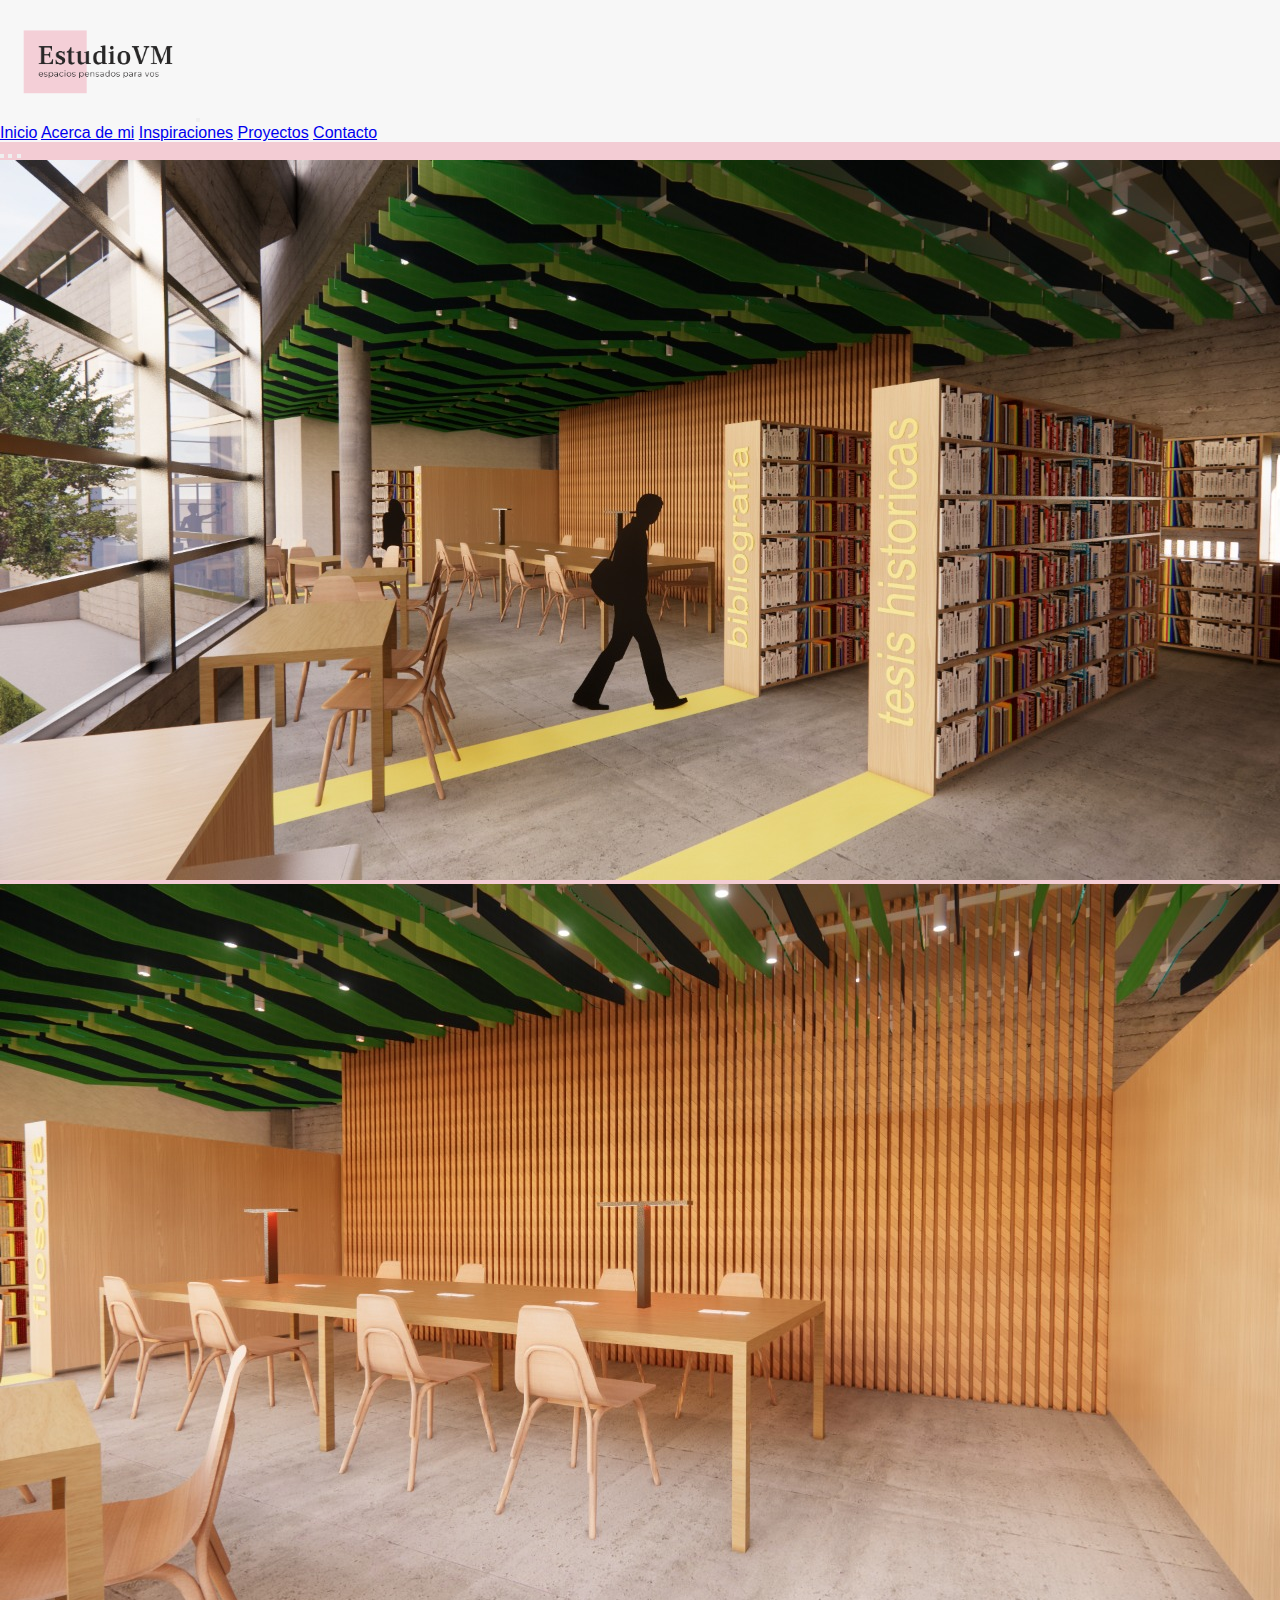
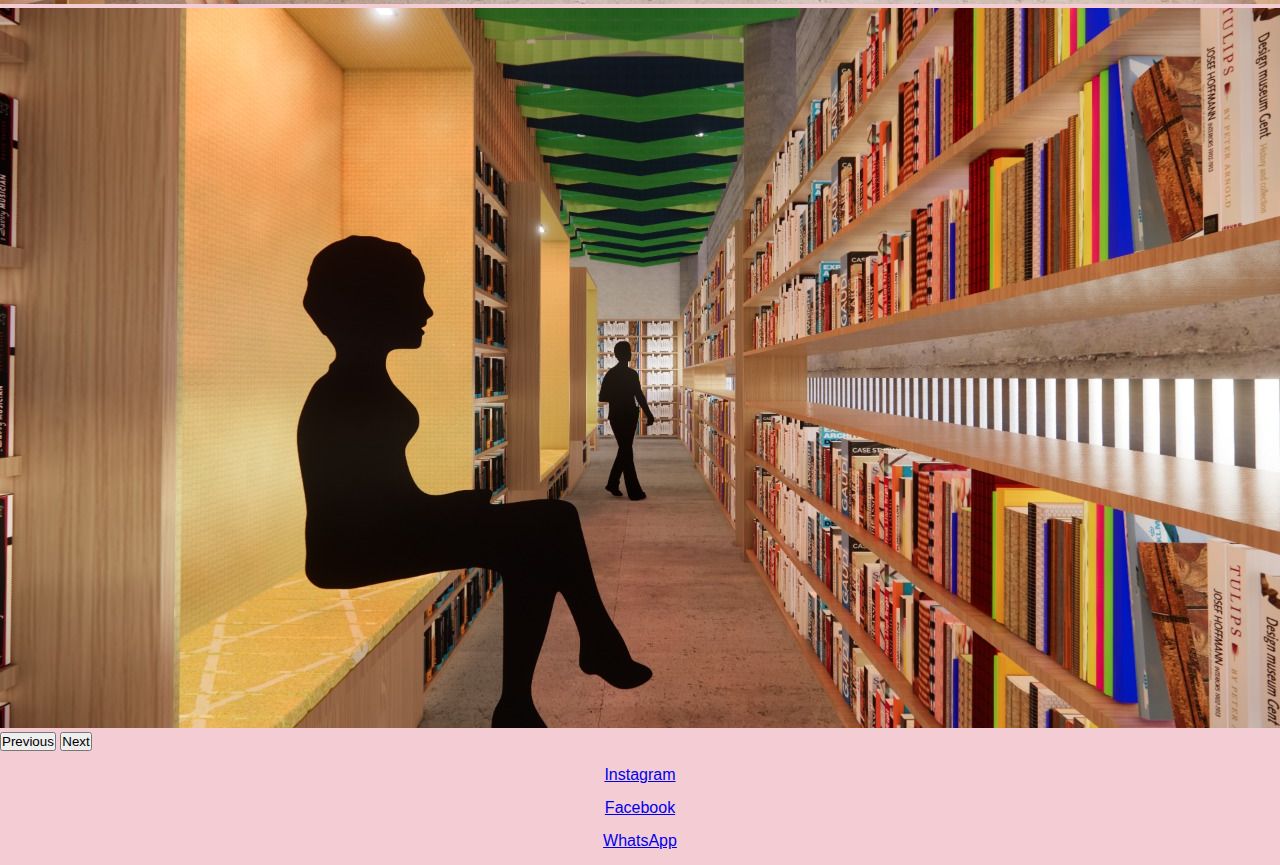
<file: index.html>
<!DOCTYPE html>
<html lang="es">

<head>
  <meta charset="UTF-8">
  <meta http-equiv="X-UA-Compatible" content="IE=edge">
  <meta name="viewport" content="width=device-width, initial-scale=1.0">

  <!-- link bootstrap -->
  <link href="https://cdn.jsdelivr.net/npm/bootstrap@5.2.2/dist/css/bootstrap.min.css" rel="stylesheet"
    integrity="sha384-Zenh87qX5JnK2Jl0vWa8Ck2rdkQ2Bzep5IDxbcnCeuOxjzrPF/et3URy9Bv1WTRi" crossorigin="anonymous">

  <!-- link estilos -->
  <link rel="stylesheet" href="css/style.css">

  <meta name="description" content="Estudio multidisciplinario compuesto por arquitectos. Trabajamos con el cliente adaptando sus ideas a la realidad de su proyecto">
  <title>Inicio | EstudioVM</title>
</head>
 
<body>
  <header class="d-flex navbar navbar-expand-lg bg-light">
    <div class="container-fluid">
      <img class="nav-img" src="./imagenes/logo.png" alt="logo">
      <button class="navbar-toggler" type="button" data-bs-toggle="collapse" data-bs-target="#navbarNavAltMarkup"
        aria-controls="navbarNavAltMarkup" aria-expanded="false" aria-label="Toggle navigation">
        <span class="navbar-toggler-icon"></span>
      </button>
      <nav class="justify-content-end collapse navbar-collapse" id="navbarNavAltMarkup">
        <div class="navbar-nav">
          <a class="nav-link" href="paginas/inicio.html">Inicio</a>
          <a class="nav-link" href="paginas/acerca de mi.html">Acerca de mi</a>
          <a class="nav-link" href="paginas/inspiraciones.html">Inspiraciones</a>
          <a class="nav-link" href="paginas/proyectos.html">Proyectos</a>
          <a class="nav-link" href="paginas/contacto.html">Contacto</a>
        </div>
      </nav>
    </div>
  </header>
  <main class="container">
    <div id="carouselExampleIndicators" class="d-flex p-5 m-auto justify-content-center carousel slide"
      data-bs-ride="true">
      <div class="carousel-indicators">
        <button type="button" data-bs-target="#carouselExampleIndicators" data-bs-slide-to="0" class="active"
          aria-current="true" aria-label="Slide 1"></button>
        <button type="button" data-bs-target="#carouselExampleIndicators" data-bs-slide-to="1"
          aria-label="Slide 2"></button>
        <button type="button" data-bs-target="#carouselExampleIndicators" data-bs-slide-to="2"
          aria-label="Slide 3"></button>
      </div>
      <div class="carousel-inner">
        <div class="carousel-item active">
          <img src="imagenes/imagen1.jpg" class="d-block img-px w-100" alt="imagen biblioteca">
        </div>
        <div class="carousel-item">
          <img src="imagenes/imagen2.jpg" class="d-block img-px w-100" alt="imagen mesa de trabajo">
        </div>
        <div class="carousel-item">
          <img src="imagenes/imagen3.jpg" class="d-block img-px w-100" alt="imagen nichos">
        </div>
      </div>
      <button class="carousel-control-prev" type="button" data-bs-target="#carouselExampleIndicators"
        data-bs-slide="prev">
        <span class="carousel-control-prev-icon" aria-hidden="true"></span>
        <span class="visually-hidden">Previous</span>
      </button>
      <button class="carousel-control-next" type="button" data-bs-target="#carouselExampleIndicators"
        data-bs-slide="next">
        <span class="carousel-control-next-icon" aria-hidden="true"></span>
        <span class="visually-hidden">Next</span>
      </button>
    </div>
  </main>
  <footer>
    <ul class="d-flex gap-3 justify-content-center">
      <li><a href="https:/ /www.instagram.com" target="_blank">Instagram</a></li>
      <li><a href="https://www.facebook.com" target="_blank">Facebook</a></li>
      <li><a href="https://www.whatsapp.com" target="_blank">WhatsApp</a></li>
    </ul>
  </footer>

  <!-- link js bootstrap -->
  <script src="https://cdn.jsdelivr.net/npm/bootstrap@5.2.2/dist/js/bootstrap.bundle.min.js"
    integrity="sha384-OERcA2EqjJCMA+/3y+gxIOqMEjwtxJY7qPCqsdltbNJuaOe923+mo//f6V8Qbsw3"
    crossorigin="anonymous"></script>

</body>

</html>
</file>
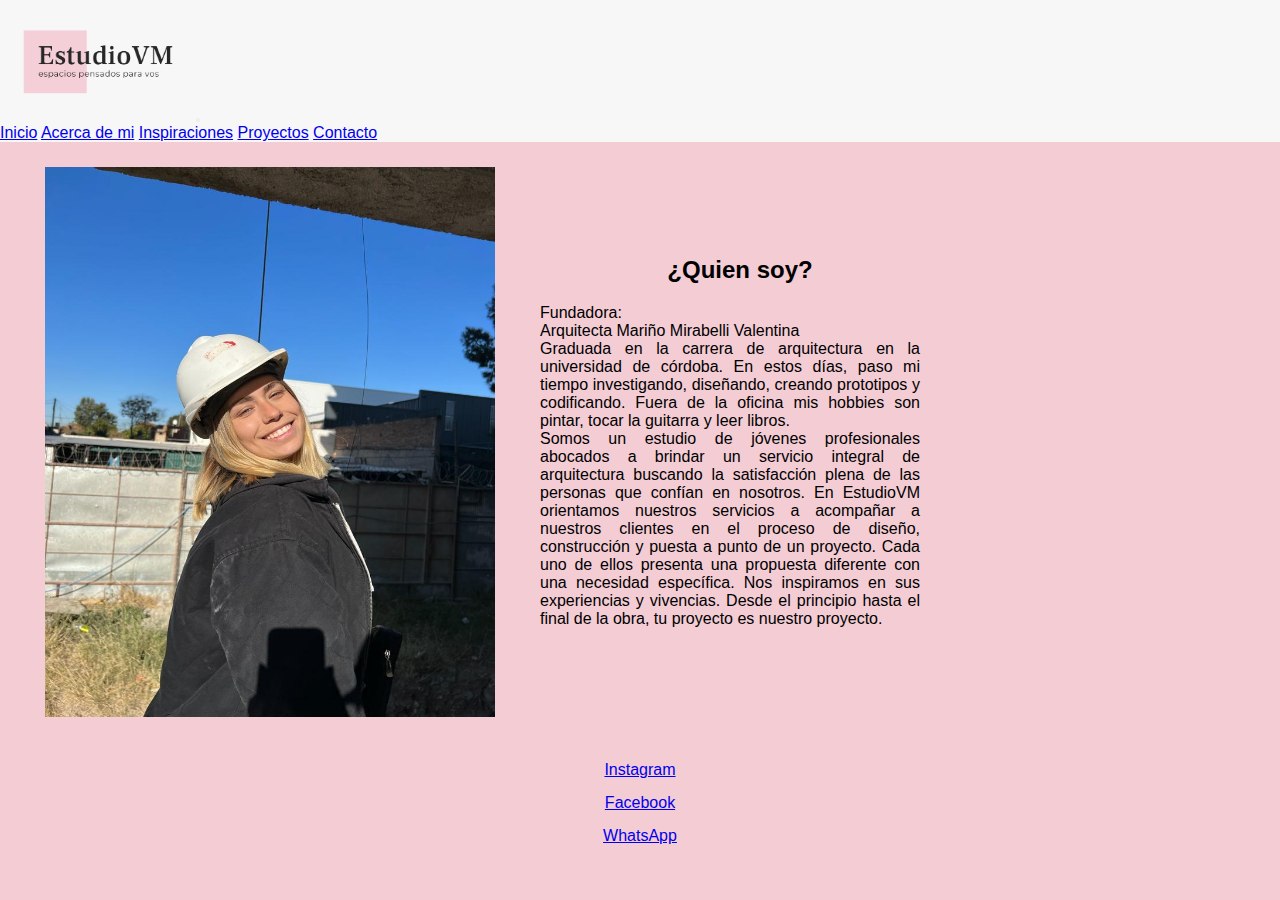
<file: paginas/acerca de mi.html>
<!DOCTYPE html>
<html lang="es">

<head>
    <meta charset="UTF-8">
    <meta http-equiv="X-UA-Compatible" content="IE=edge">
    <meta name="viewport" content="width=device-width, initial-scale=1.0">

    <!-- link bootstrap -->
    <link href="https://cdn.jsdelivr.net/npm/bootstrap@5.2.2/dist/css/bootstrap.min.css" rel="stylesheet"
        integrity="sha384-Zenh87qX5JnK2Jl0vWa8Ck2rdkQ2Bzep5IDxbcnCeuOxjzrPF/et3URy9Bv1WTRi" crossorigin="anonymous">

    <!-- link estilos -->
    <link rel="stylesheet" href="../css/style.css">

    <meta name="description" content="Conoce todo acerca de los arquitectos del estudio!">
    <title>Acerca de mi | EstudioVM</title>
</head>

<body>
    <header class="navegar d-flex navbar navbar-expand-lg bg-light">
        <div class="container-fluid">
            <img class="nav-img" src="../imagenes/logo.png" alt="logo">
            <button class="navbar-toggler" type="button" data-bs-toggle="collapse" data-bs-target="#navbarNavAltMarkup"
                aria-controls="navbarNavAltMarkup" aria-expanded="false" aria-label="Toggle navigation">
                <span class="navbar-toggler-icon"></span>
            </button>
            <nav class="justify-content-end collapse navbar-collapse" id="navbarNavAltMarkup">
                <div class="navbar-nav">
                    <a class="nav-link" href="../paginas/inicio.html">Inicio</a>
                    <a class="nav-link" href="../paginas/acerca de mi.html">Acerca de mi</a>
                    <a class="nav-link" href="../paginas/inspiraciones.html">Inspiraciones</a>
                    <a class="nav-link" href="../paginas/proyectos.html">Proyectos</a>
                    <a class="nav-link" href="../paginas/contacto.html">Contacto</a>
                </div>
            </nav>
        </div>
    </header>
    <main>
        <div class="container">
            <section class="d-flex yo">
                <div class="img">
                    <img src="../imagenes/yo.jpg" alt="foto de Valentina Mariño la fundadora">
                </div>
                <div class="quien-soy">
                    <h2 class="saludo">¿Quien soy?</h2>
                    <p> Fundadora: <br>

                        Arquitecta Mariño Mirabelli Valentina <br>
                        Graduada en la carrera de arquitectura en la universidad de córdoba.
                        En estos días, paso mi tiempo investigando, diseñando, creando prototipos y codificando.
                        Fuera de la oficina mis hobbies son pintar, tocar la guitarra y leer libros. <br>
                        Somos un estudio de jóvenes profesionales abocados a brindar un servicio integral de
                        arquitectura buscando la satisfacción plena de las personas que confían en nosotros.

                        En EstudioVM orientamos nuestros servicios a acompañar a nuestros clientes en el proceso de diseño,
                        construcción y puesta a punto de un proyecto. Cada uno de ellos presenta una propuesta diferente
                        con una necesidad específica. Nos inspiramos en sus experiencias y vivencias. Desde el principio
                        hasta el final de la obra, tu proyecto es nuestro proyecto.

                    </p>
                </div>
            </section>
        </div>
    </main>
    <footer>
        <ul class="d-flex gap-3 justify-content-center">
            <li><a href="https:/ /www.instagram.com" target="_blank">Instagram</a></li>
            <li><a href="https://www.facebook.com" target="_blank">Facebook</a></li>
            <li><a href="https://www.whatsapp.com" target="_blank">WhatsApp</a></li>
        </ul>
    </footer>

    <!-- link js bootstrap -->
    <script src="https://cdn.jsdelivr.net/npm/bootstrap@5.2.2/dist/js/bootstrap.bundle.min.js"
        integrity="sha384-OERcA2EqjJCMA+/3y+gxIOqMEjwtxJY7qPCqsdltbNJuaOe923+mo//f6V8Qbsw3"
        crossorigin="anonymous"></script>

</body>

</html>
</file>
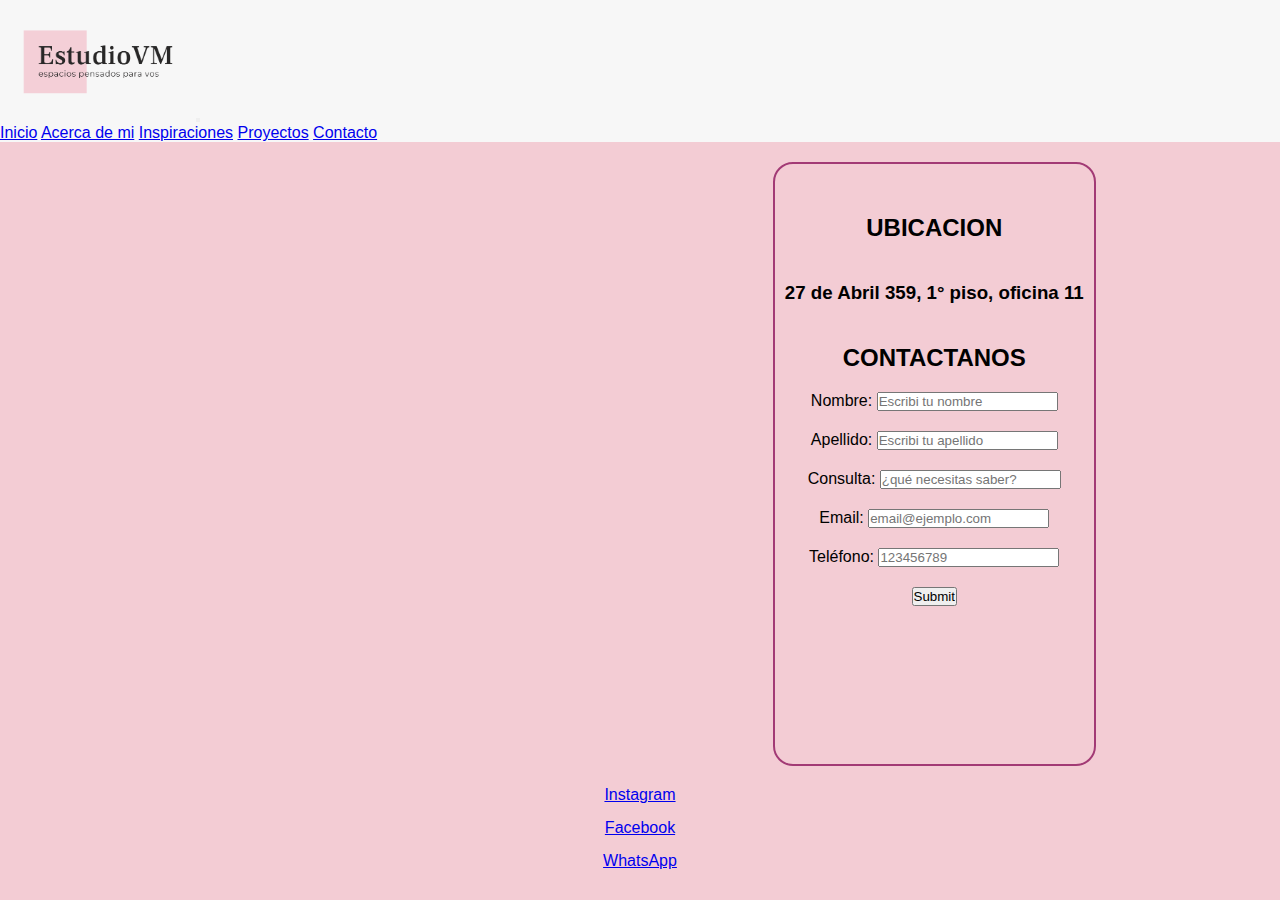
<file: paginas/contacto.html>
<!DOCTYPE html>
<html lang="es">

<head>
    <meta charset="UTF-8">
    <meta http-equiv="X-UA-Compatible" content="IE=edge">
    <meta name="viewport" content="width=device-width, initial-scale=1.0">

    <!-- link bootstrap -->
    <link href="https://cdn.jsdelivr.net/npm/bootstrap@5.2.2/dist/css/bootstrap.min.css" rel="stylesheet"
        integrity="sha384-Zenh87qX5JnK2Jl0vWa8Ck2rdkQ2Bzep5IDxbcnCeuOxjzrPF/et3URy9Bv1WTRi" crossorigin="anonymous">

    <!-- link estilos -->
    <link rel="stylesheet" href="../css/style.css">

    <meta name="description"
        content="Todo lo que necesitas saber acerca de la casa de tus sueños, consultar no cuesta nada!">
    <title>Contacto | EstudioVM</title>
</head>

<body>
    <header class="d-flex navbar navbar-expand-lg bg-light">
        <div class="container-fluid">
            <img class="nav-img" src="../imagenes/logo.png" alt="logo">
            <button class="navbar-toggler" type="button" data-bs-toggle="collapse" data-bs-target="#navbarNavAltMarkup"
                aria-controls="navbarNavAltMarkup" aria-expanded="false" aria-label="Toggle navigation">
                <span class="navbar-toggler-icon"></span>
            </button>
            <nav class="justify-content-end collapse navbar-collapse" id="navbarNavAltMarkup">
                <div class="navbar-nav">
                    <a class="nav-link" href="../paginas/inicio.html">Inicio</a>
                    <a class="nav-link" href="../paginas/acerca de mi.html">Acerca de mi</a>
                    <a class="nav-link" href="../paginas/inspiraciones.html">Inspiraciones</a>
                    <a class="nav-link" href="../paginas/proyectos.html">Proyectos</a>
                    <a class="nav-link" href="../paginas/contacto.html">Contacto</a>
                </div>
            </nav>
        </div>
    </header>
    <main>
        <section class="contacto gap-3">
            <div>
                <iframe class="mapa"
                    src="https://www.google.com/maps/embed?pb=!1m18!1m12!1m3!1d3404.9386360477115!2d-64.19383517455536!3d-31.4158167219258!2m3!1f0!2f0!3f0!3m2!1i1024!2i768!4f13.1!3m3!1m2!1s0x9432a28187061abd%3A0xb64ca1d9e1e59bf3!2s27%20de%20Abril%20359%2C%20X5022%20C%C3%B3rdoba!5e0!3m2!1ses-419!2sar!4v1662938943269!5m2!1ses-419!2sar"
                    width="600" height="600" style="border:0;" allowfullscreen="" loading="lazy"
                    referrerpolicy="no-referrer-when-downgrade"></iframe>
            </div>
            <div class="contacto-form">
                <h2>UBICACION</h2>
                <h3>27 de Abril 359, 1° piso, oficina 11</h3>
                <h2>CONTACTANOS</h2>
                <form>
                    <div>
                        <label for="nombre">Nombre:</label>
                        <input type="text" id="nombre" placeholder="Escribi tu nombre">
                    </div>
                    <div>
                        <label for="apellido">Apellido:</label>
                        <input type="text" id="apellido" placeholder="Escribi tu apellido">
                    </div>
                    <div>
                        <label for="consulta">Consulta:</label>
                        <input type="text" id="consulta" placeholder="¿qué necesitas saber?">
                    </div>
                    <div>
                        <label for="emailcontacto">Email:</label>
                        <input type="email" id="emailcontacto" placeholder="email@ejemplo.com">
                    </div>
                    <div>
                        <label for="telefono">Teléfono:</label>
                        <input type="tel" id="telefono" placeholder="123456789">
                    </div>
                    <div>
                        <label for="Enviar"></label>
                        <input type="submit" id="enviar">
                    </div>
                </form>
            </div>
        </section>
    </main>
    <footer>
        <ul class="d-flex gap-3 justify-content-center">
            <li><a href="https:/ /www.instagram.com" target="_blank">Instagram</a></li>
            <li><a href="https://www.facebook.com" target="_blank">Facebook</a></li>
            <li><a href="https://www.whatsapp.com" target="_blank">WhatsApp</a></li>
        </ul>
    </footer>

    <!-- link js bootstrap -->
    <script src="https://cdn.jsdelivr.net/npm/bootstrap@5.2.2/dist/js/bootstrap.bundle.min.js"
        integrity="sha384-OERcA2EqjJCMA+/3y+gxIOqMEjwtxJY7qPCqsdltbNJuaOe923+mo//f6V8Qbsw3"
        crossorigin="anonymous"></script>

</body>

</html>
</file>
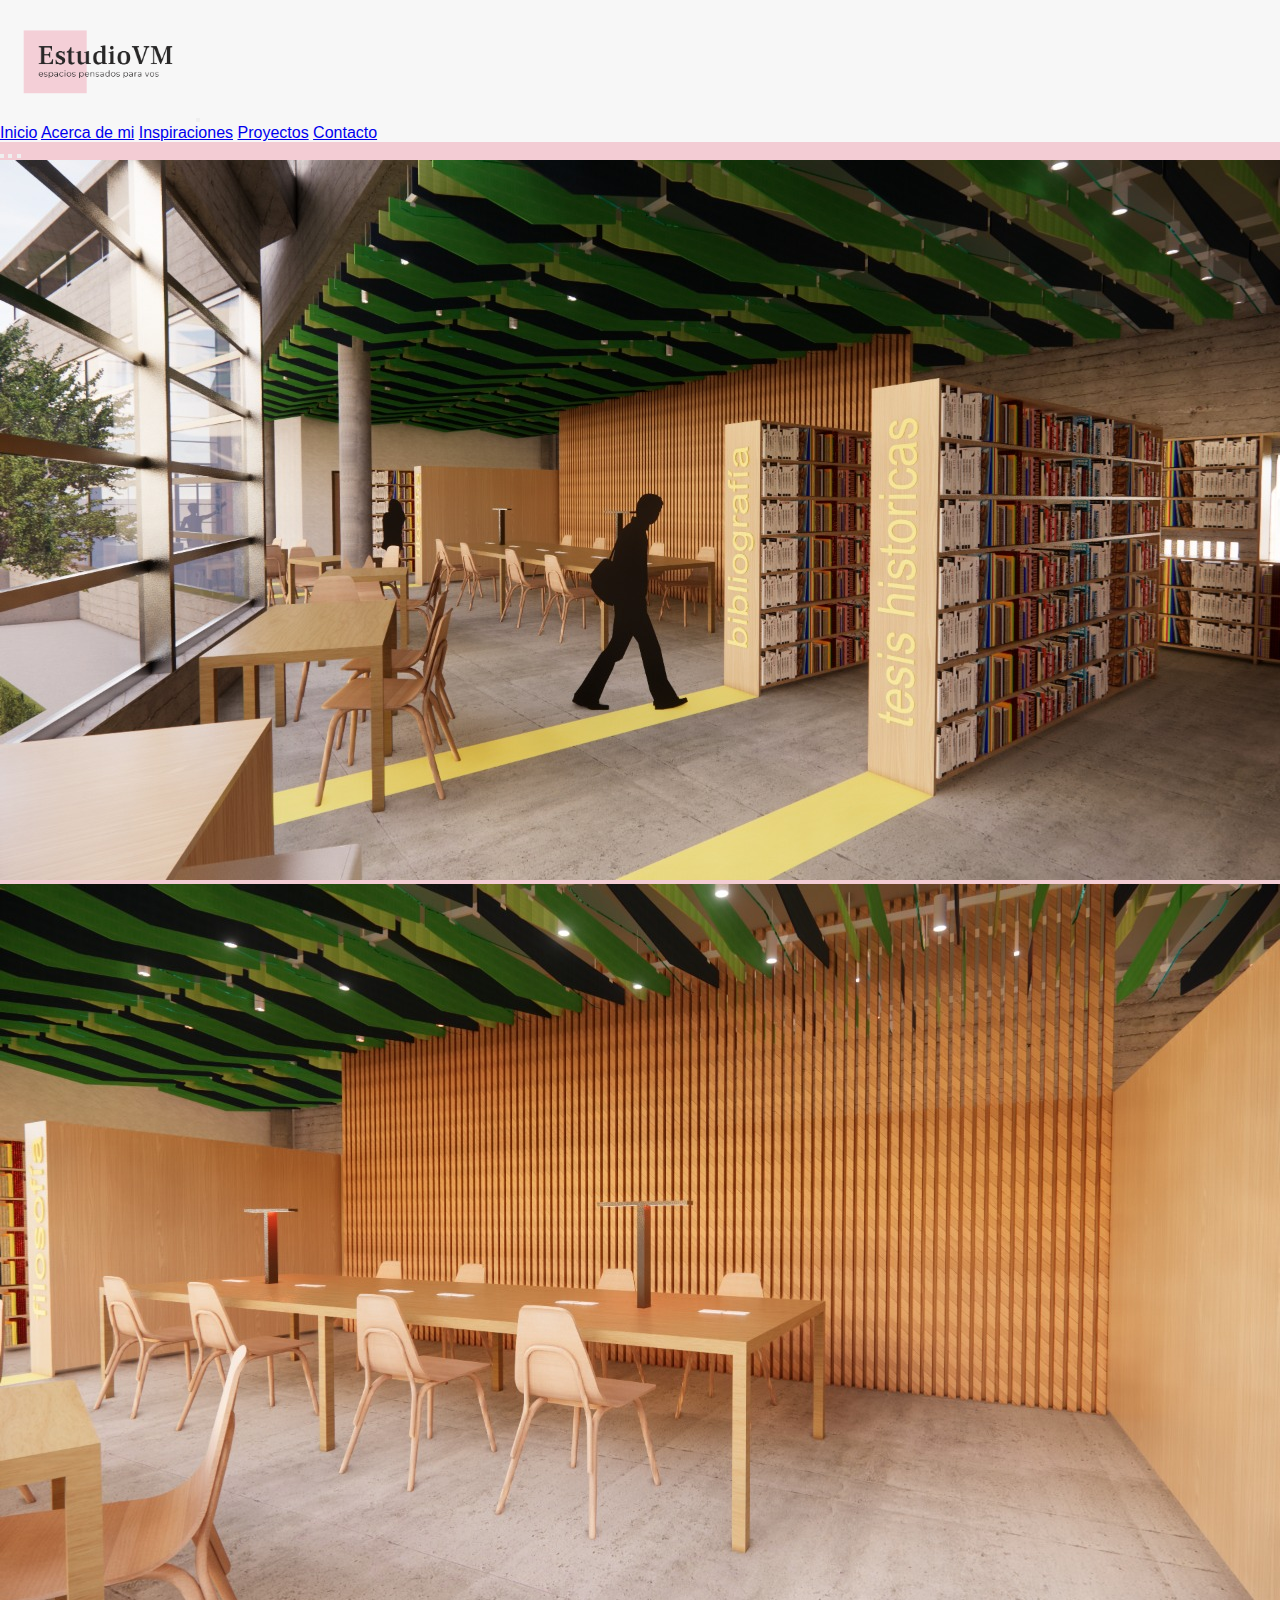
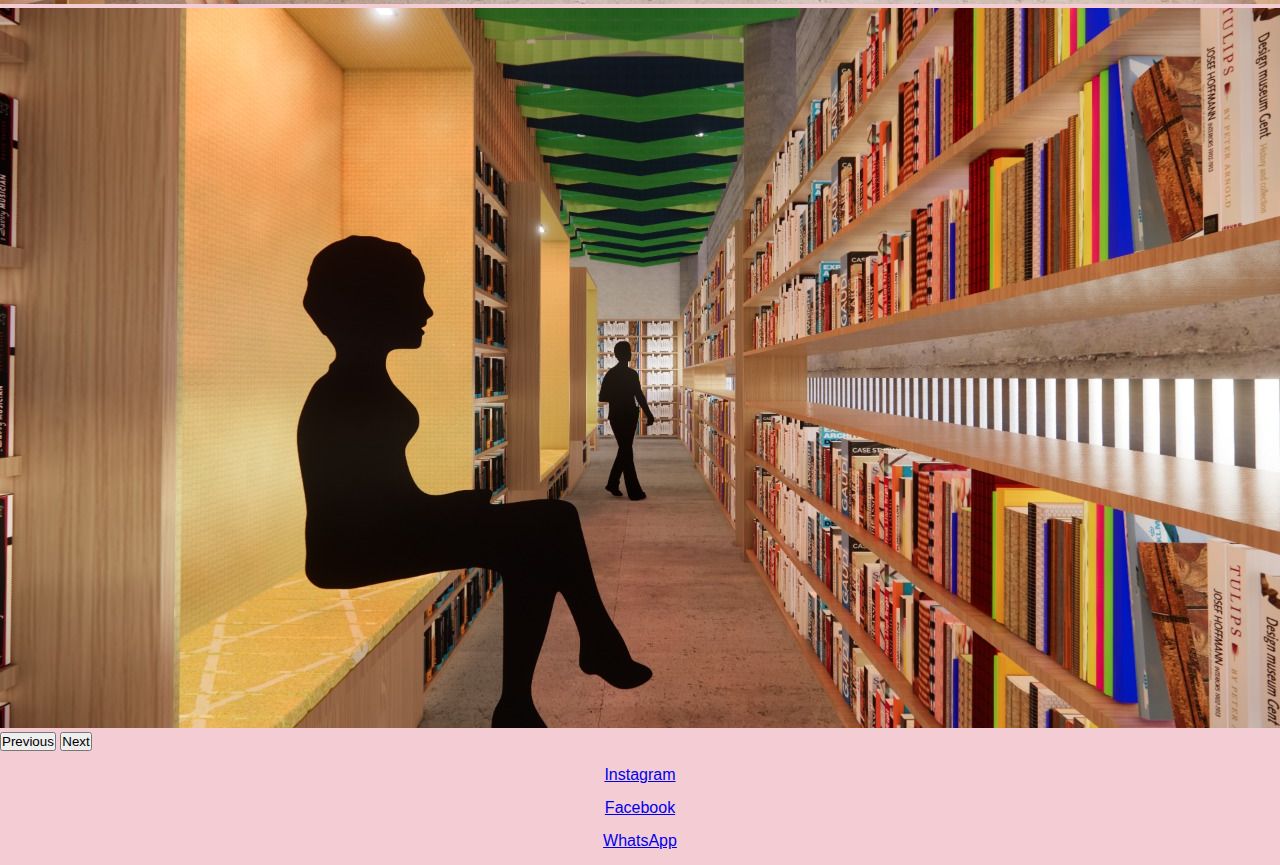
<file: paginas/inicio.html>
<!DOCTYPE html>
<html lang="es">

<head>
  <meta charset="UTF-8">
  <meta http-equiv="X-UA-Compatible" content="IE=edge">
  <meta name="viewport" content="width=device-width, initial-scale=1.0">

  <!-- link bootstrap -->
  <link href="https://cdn.jsdelivr.net/npm/bootstrap@5.2.2/dist/css/bootstrap.min.css" rel="stylesheet"
    integrity="sha384-Zenh87qX5JnK2Jl0vWa8Ck2rdkQ2Bzep5IDxbcnCeuOxjzrPF/et3URy9Bv1WTRi" crossorigin="anonymous">

  <!-- link estilos -->
  <link rel="stylesheet" href="../css/style.css">

  <meta name="description"
    content="Estudio multidisciplinario compuesto por arquitectos. Trabajamos con el cliente adaptando sus ideas a la realidad de su proyecto">
  <title>Inicio | EstudioVM</title>
</head>

<body>
  <header class="d-flex navbar navbar-expand-lg bg-light">
    <div class="container-fluid">
      <img class="nav-img" src="../imagenes/logo.png" alt="logo">
      <button class="navbar-toggler" type="button" data-bs-toggle="collapse" data-bs-target="#navbarNavAltMarkup"
        aria-controls="navbarNavAltMarkup" aria-expanded="false" aria-label="Toggle navigation">
        <span class="navbar-toggler-icon"></span>
      </button>
      <nav class="justify-content-end collapse navbar-collapse" id="navbarNavAltMarkup">
        <div class="navbar-nav">
          <a class="nav-link" href="../paginas/inicio.html">Inicio</a>
          <a class="nav-link" href="../paginas/acerca de mi.html">Acerca de mi</a>
          <a class="nav-link" href="../paginas/inspiraciones.html">Inspiraciones</a>
          <a class="nav-link" href="../paginas/proyectos.html">Proyectos</a>
          <a class="nav-link" href="../paginas/contacto.html">Contacto</a>
        </div>
      </nav>
    </div>
  </header>
  <main class="container">
    <div id="carouselExampleIndicators" class="d-flex p-5 m-auto justify-content-center carousel slide"
      data-bs-ride="true">
      <div class="carousel-indicators">
        <button type="button" data-bs-target="#carouselExampleIndicators" data-bs-slide-to="0" class="active"
          aria-current="true" aria-label="Slide 1"></button>
        <button type="button" data-bs-target="#carouselExampleIndicators" data-bs-slide-to="1"
          aria-label="Slide 2"></button>
        <button type="button" data-bs-target="#carouselExampleIndicators" data-bs-slide-to="2"
          aria-label="Slide 3"></button>
      </div>
      <div class="carousel-inner">
        <div class="carousel-item active">
          <img src="../imagenes/imagen1.jpg" class="d-block img-px w-100" alt="imagen biblioteca">
        </div>
        <div class="carousel-item">
          <img src="../imagenes/imagen2.jpg" class="d-block img-px w-100" alt="imagen mesa de trabajo">
        </div>
        <div class="carousel-item">
          <img src="../imagenes/imagen3.jpg" class="d-block img-px w-100" alt="imagen nichos">
        </div>
      </div>
      <button class="carousel-control-prev" type="button" data-bs-target="#carouselExampleIndicators"
        data-bs-slide="prev">
        <span class="carousel-control-prev-icon" aria-hidden="true"></span>
        <span class="visually-hidden">Previous</span>
      </button>
      <button class="carousel-control-next" type="button" data-bs-target="#carouselExampleIndicators"
        data-bs-slide="next">
        <span class="carousel-control-next-icon" aria-hidden="true"></span>
        <span class="visually-hidden">Next</span>
      </button>
    </div>
  </main>
  <footer>
    <ul class="d-flex gap-3 justify-content-center">
      <li><a href="https:/ /www.instagram.com" target="_blank">Instagram</a></li>
      <li><a href="https://www.facebook.com" target="_blank">Facebook</a></li>
      <li><a href="https://www.whatsapp.com" target="_blank">WhatsApp</a></li>
    </ul>
  </footer>

  <!-- link js bootstrap -->
  <script src="https://cdn.jsdelivr.net/npm/bootstrap@5.2.2/dist/js/bootstrap.bundle.min.js"
    integrity="sha384-OERcA2EqjJCMA+/3y+gxIOqMEjwtxJY7qPCqsdltbNJuaOe923+mo//f6V8Qbsw3"
    crossorigin="anonymous"></script>

</body>

</html>
</file>
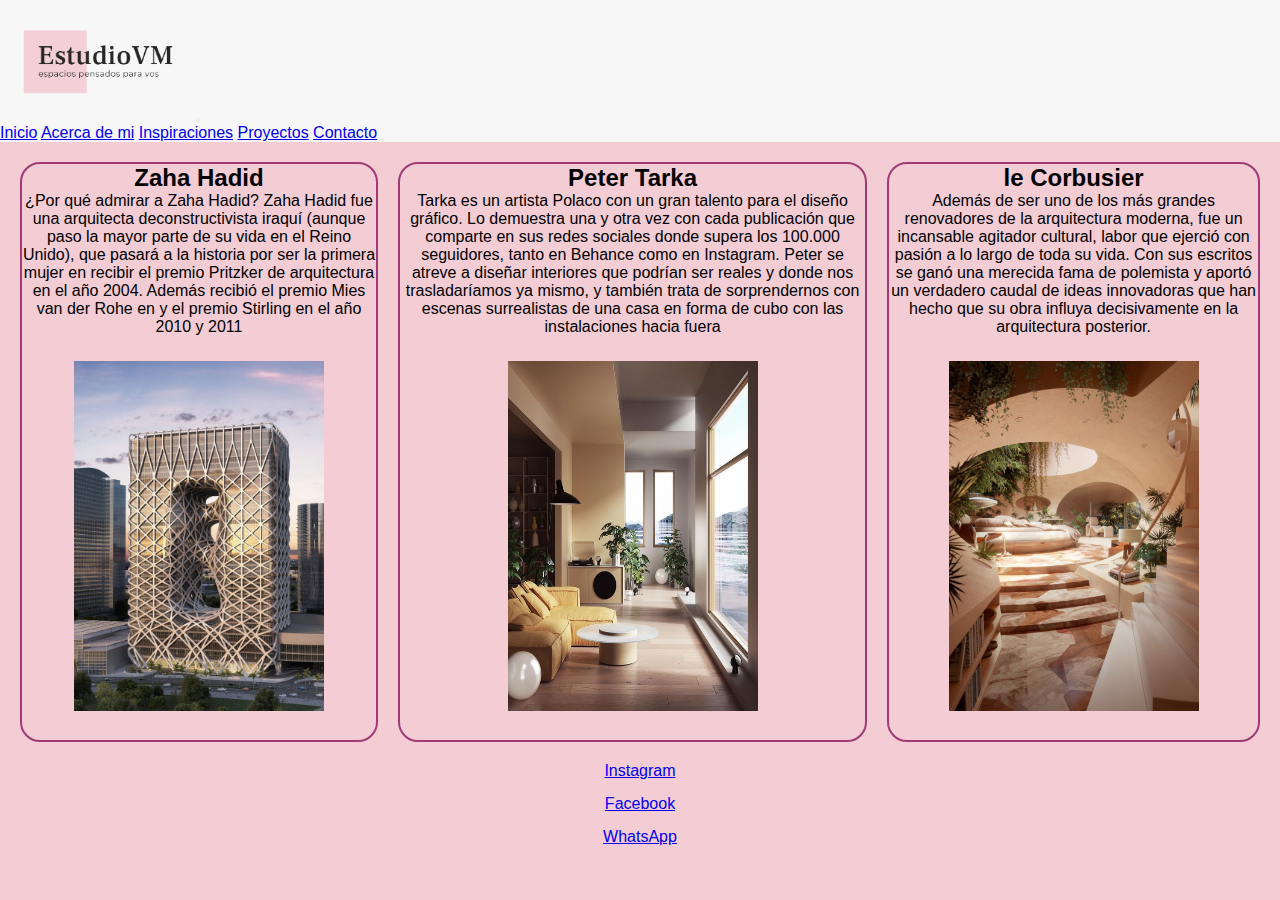
<file: paginas/inspiraciones.html>
<!DOCTYPE html>
<html lang="es">

<head>
    <meta charset="UTF-8">
    <meta http-equiv="X-UA-Compatible" content="IE=edge">
    <meta name="viewport" content="width=device-width, initial-scale=1.0">

    <!-- link bootstrap -->
    <link href="https://cdn.jsdelivr.net/npm/bootstrap@5.2.2/dist/css/bootstrap.min.css" rel="stylesheet"
        integrity="sha384-Zenh87qX5JnK2Jl0vWa8Ck2rdkQ2Bzep5IDxbcnCeuOxjzrPF/et3URy9Bv1WTRi" crossorigin="anonymous">

    <!-- link estilos -->
    <link rel="stylesheet" href="../css/style.css">

    <meta name="description"
        content="Hoy te traigo fotografías para que te sirvan de inspiración y te entren ganas de estudiar Arquitectura">
    <title>Inspiración | EstudioVM</title>
</head>

<body>
    <header class="d-flex navbar navbar-expand-lg bg-light">
        <div class="container-fluid">
            <img class="nav-img" src="../imagenes/logo.png" alt="logo">
            <button class="navbar-toggler" type="button" data-bs-toggle="collapse" data-bs-target="#navbarNavAltMarkup"
                aria-controls="navbarNavAltMarkup" aria-expanded="false" aria-label="Toggle navigation">
                <span class="navbar-toggler-icon"></span>
            </button>
            <nav class="justify-content-end collapse navbar-collapse" id="navbarNavAltMarkup">
                <div class="navbar-nav">
                    <a class="nav-link" href="../paginas/inicio.html">Inicio</a>
                    <a class="nav-link" href="../paginas/acerca de mi.html">Acerca de mi</a>
                    <a class="nav-link" href="../paginas/inspiraciones.html">Inspiraciones</a>
                    <a class="nav-link" href="../paginas/proyectos.html">Proyectos</a>
                    <a class="nav-link" href="../paginas/contacto.html">Contacto</a>
                </div>
            </nav>
        </div>
    </header>

    <main>
        <div class="contenedor-inspiraciones">

            <div class="inspiraciones inspiraciones-zaha">
                <div>
                    <h3 class="inspiraciones-titulo">Zaha Hadid</h3>
                    <p>¿Por qué admirar a Zaha Hadid?
                        Zaha Hadid fue una arquitecta deconstructivista iraquí (aunque paso la mayor parte de su vida en el Reino Unido), que pasará a la historia por ser la primera mujer en recibir el premio Pritzker de arquitectura en el año 2004. Además recibió el premio Mies van der Rohe en y el premio Stirling en el año 2010 y 2011</p>
                </div>
                <div>
                    <img class="img-inspiraciones" src="../imagenes/imagen13.jpeg" alt="edificio construido por zaha hadid">
                </div>
            </div>

            <div class="inspiraciones inspiraciones-peter">
                <div>
                    <h3 class="inspiraciones-titulo">Peter Tarka</h3>
                    <p>Tarka es un artista Polaco con un gran talento para el diseño gráfico. Lo demuestra una y otra vez con cada publicación que comparte en sus redes sociales donde supera los 100.000 seguidores, tanto en Behance como en Instagram. Peter se atreve a diseñar interiores que podrían ser reales y donde nos trasladaríamos ya mismo, y también trata de sorprendernos con escenas surrealistas de una casa en forma de cubo con las instalaciones hacia fuera</p>
                </div>
                <div>
                    <img class="img-inspiraciones" src="../imagenes/imagen11.png" alt="edificio construido por peter tarka">
                </div>
            </div>

            <div class="inspiraciones inspiraciones-joe">
                <div>
                    <h3 class="inspiraciones-titulo">le Corbusier</h3>
                    <p>Además de ser uno de los más grandes renovadores de la arquitectura moderna, fue un incansable agitador cultural, labor que ejerció con pasión a lo largo de toda su vida. Con sus escritos se ganó una merecida fama de polemista y aportó un verdadero caudal de ideas innovadoras que han hecho que su obra influya decisivamente en la arquitectura posterior.</p>
                </div>
                <div>
                    <img class="img-inspiraciones" src="../imagenes/imagen12.jpeg" alt="edificio construido por le corbusier">
                </div>
            </div>

        </div>

    </main>

    <footer>
        <ul class="d-flex gap-3 justify-content-center">
            <li><a href="https:/ /www.instagram.com" target="_blank">Instagram</a></li>
            <li><a href="https://www.facebook.com" target="_blank">Facebook</a></li>
            <li><a href="https://www.whatsapp.com" target="_blank">WhatsApp</a></li>
        </ul>
    </footer>

    <!-- link js bootstrap -->
    <script src="https://cdn.jsdelivr.net/npm/bootstrap@5.2.2/dist/js/bootstrap.bundle.min.js"
        integrity="sha384-OERcA2EqjJCMA+/3y+gxIOqMEjwtxJY7qPCqsdltbNJuaOe923+mo//f6V8Qbsw3"
        crossorigin="anonymous"></script>

</body>

</html>
</file>
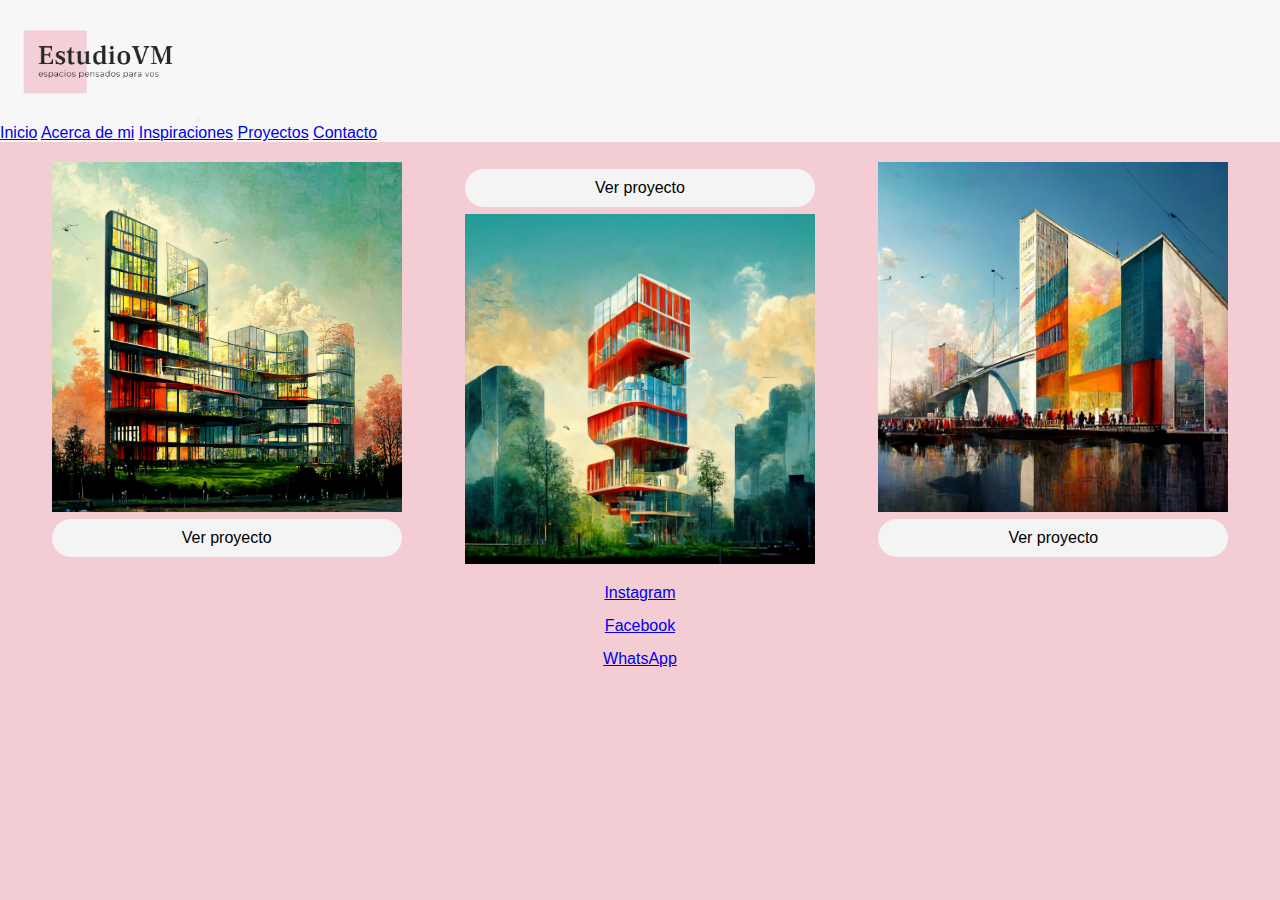
<file: paginas/proyectos.html>
<!DOCTYPE html>
<html lang="es">

<head>
    <meta charset="UTF-8">
    <meta http-equiv="X-UA-Compatible" content="IE=edge">
    <meta name="viewport" content="width=device-width, initial-scale=1.0">

    <!-- link bootstrap -->
    <link href="https://cdn.jsdelivr.net/npm/bootstrap@5.2.2/dist/css/bootstrap.min.css" rel="stylesheet"
        integrity="sha384-Zenh87qX5JnK2Jl0vWa8Ck2rdkQ2Bzep5IDxbcnCeuOxjzrPF/et3URy9Bv1WTRi" crossorigin="anonymous">

    <!-- link estilos -->
    <link rel="stylesheet" href="../css/style.css">

    <meta name="description" content="¿Soñas con un Proyecto de Lujo? Te Ayudamos a Conseguirlo">
    <title>Proyectos | EstudioVM</title>
</head>

<body>
    <header class="d-flex navbar navbar-expand-lg bg-light">
        <div class="container-fluid">
            <img class="nav-img" src="../imagenes/logo.png" alt="logo">
            <button class="navbar-toggler" type="button" data-bs-toggle="collapse" data-bs-target="#navbarNavAltMarkup"
                aria-controls="navbarNavAltMarkup" aria-expanded="false" aria-label="Toggle navigation">
                <span class="navbar-toggler-icon"></span>
            </button>
            <nav class="justify-content-end collapse navbar-collapse" id="navbarNavAltMarkup">
                <div class="navbar-nav">
                    <a class="nav-link" href="../paginas/inicio.html">Inicio</a>
                    <a class="nav-link" href="../paginas/acerca de mi.html">Acerca de mi</a>
                    <a class="nav-link" href="../paginas/inspiraciones.html">Inspiraciones</a>
                    <a class="nav-link" href="../paginas/proyectos.html">Proyectos</a>
                    <a class="nav-link" href="../paginas/contacto.html">Contacto</a>
                </div>
            </nav>
        </div>
    </header>
    <main>
        <section class="proyectos gap-3">
            <div class="linkproyecto">
                <img class="transition" src="../imagenes/imagen8.png" alt="edificio de 8 pisos con arquitectura naranja" height="350" width="350">
                <a href="https://www.archdaily.cl/cl">Ver proyecto</a>
            </div>
            <div class="linkproyecto linkreves">
                <img class="transition" src="../imagenes/imagen9.png" alt="Edificio con arquitectura extravagante" height="350" width="350">
                <a href="https://www.archdaily.cl/cl">Ver proyecto</a>
            </div>
            <div class="linkproyecto">
                <img class="transition" src="../imagenes/imagen10.png" alt="Edificio en frente de un puente" height="350" width="350">
                <a href="https://www.archdaily.cl/cl">Ver proyecto</a>
            </div>
        </section>
    </main>
    <footer>
        <ul class="d-flex gap-3 justify-content-center">
            <li><a href="https:/ /www.instagram.com" target="_blank">Instagram</a></li>
            <li><a href="https://www.facebook.com" target="_blank">Facebook</a></li>
            <li><a href="https://www.whatsapp.com" target="_blank">WhatsApp</a></li>
        </ul>
    </footer>

    <!-- link js bootstrap -->
    <script src="https://cdn.jsdelivr.net/npm/bootstrap@5.2.2/dist/js/bootstrap.bundle.min.js"
        integrity="sha384-OERcA2EqjJCMA+/3y+gxIOqMEjwtxJY7qPCqsdltbNJuaOe923+mo//f6V8Qbsw3"
        crossorigin="anonymous"></script>

</body>

</html>
</file>
<file: css/style.css>
/* RESETEO */
* {
  padding: 0px;
  margin: 0px;
  box-sizing: border-box;
  list-style: none;
}

body {
  font-style: normal;
  font-family: Arial, Helvetica, sans-serif;
  background-color: #f3ccd4;
}

/* COMINEZO HEADER */
header {
  background-color: #f7f7f7;
}
header .nav-img {
  width: 15%;
}
header .navegacion {
  text-align: center;
  margin: 0px auto;
}
header .navegacion ul {
  list-style: none;
}
header .menu li {
  position: relative;
  display: inline-block;
}
header .menu li a {
  display: block;
  padding: 15px 20px;
  color: black;
  text-decoration: none;
  margin: 0px 40px;
}

/* INICIO FOOTER */
footer ul {
  list-style-type: none;
  text-align: center;
}
footer ul li {
  margin: 15px 0px;
}

/* COMIENZO PAGINA DE INICIO */
.container {
  width: 75%;
  height: 100%;
}
.container .imagenes {
  display: flex;
  overflow: auto;
  margin: 20px;
  gap: 10px;
  scroll-behavior: auto;
}

/* COMIENZO ACERCA DE MI */
.container .yo {
  display: flex;
  flex-flow: column nowrap;
  margin: 0px 20px;
  text-align: justify;
  align-items: center;
}
@media screen and (min-width: 1024px) {
  .container .yo {
    display: flex;
    flex-flow: row nowrap;
  }
}
.container .yo .img img {
  width: 300px;
  height: 400px;
  padding: 25px;
}
@media screen and (min-width: 768px) {
  .container .yo .img img {
    width: 400px;
    height: 500px;
    padding: 25px;
  }
}
@media screen and (min-width: 1024px) {
  .container .yo .img img {
    width: 500px;
    height: 600px;
  }
}
.container .yo .quien-soy .saludo {
  margin-left: 20px;
  margin-top: 15px;
  text-align: center;
}
.container .yo .quien-soy p {
  padding: 20px;
  text-align: justify;
}

/* COMIENZO INSPIRACIONES */
.contenedor-inspiraciones {
  margin: 20px;
  display: flex;
  flex-flow: column nowrap;
  align-items: center;
  gap: 20px;
}
@media screen and (min-width: 1024px) {
  .contenedor-inspiraciones {
    display: flex;
    flex-flow: row nowrap;
    align-items: center;
  }
}
@media screen and (min-width: 1440px) {
  .contenedor-inspiraciones {
    display: grid;
    grid-template-columns: repeat(3, auto);
    grid-template-rows: repeat(2, auto);
    grid-template-areas: "zaha zaha joe" "peter peter joe";
  }
}
.contenedor-inspiraciones .inspiraciones-zaha {
  grid-area: zaha;
}
@media screen and (min-width: 1440px) {
  .contenedor-inspiraciones .inspiraciones-zaha {
    flex-flow: row;
  }
}
.contenedor-inspiraciones .inspiraciones-peter {
  grid-area: peter;
}
@media screen and (min-width: 1440px) {
  .contenedor-inspiraciones .inspiraciones-peter {
    flex-flow: row;
  }
}
.contenedor-inspiraciones .inspiraciones-joe {
  grid-area: joe;
}
@media screen and (min-width: 1440px) {
  .contenedor-inspiraciones .inspiraciones-joe {
    height: 100%;
    justify-content: space-around;
  }
}
@media screen and (min-width: 1440px) {
  .contenedor-inspiraciones .inspiraciones-joe div img {
    width: 400px;
    height: 500px;
  }
}
.contenedor-inspiraciones .inspiraciones {
  border: 2px solid rgb(162, 58, 117);
  border-radius: 20px;
  display: flex;
  flex-flow: column nowrap;
  align-items: center;
}
.contenedor-inspiraciones .inspiraciones div .inspiraciones-titulo {
  text-align: center;
  font-weight: bold;
  font-size: 2.5rem;
}
@media screen and (min-width: 768px) {
  .contenedor-inspiraciones .inspiraciones div .inspiraciones-titulo {
    font-size: 1.5rem;
  }
}
.contenedor-inspiraciones .inspiraciones div p {
  text-align: center;
}
@media screen and (min-width: 1024px) {
  .contenedor-inspiraciones .inspiraciones div p {
    text-align: center;
    font-size: 1rem;
  }
}
.contenedor-inspiraciones .inspiraciones .img-inspiraciones {
  width: 300px;
  height: 400px;
  padding: 25px;
}
@media screen and (min-width: 1440px) {
  .contenedor-inspiraciones .inspiraciones .img-inspiraciones {
    width: 250px;
    height: 350px;
  }
}

/* COMIENZO PROYECTOS */
.proyectos {
  display: flex;
  flex-flow: row wrap;
  justify-content: space-around;
  margin: 20px;
}
.proyectos .linkproyecto {
  display: flex;
  flex-flow: column nowrap;
}
.proyectos .linkproyecto .transition {
  transition: 500ms all;
}
.proyectos .linkproyecto .transition:hover {
  transform: scale(1.1);
}
.proyectos .linkproyecto a {
  background-color: #f4f4f4;
  color: black;
  text-align: center;
  text-decoration: none;
  padding: 10px;
  border-radius: 20px;
  margin-top: 7px;
}
@media screen and (min-width: 1024px) {
  .proyectos .linkreves {
    display: flex;
    flex-flow: column-reverse;
  }
}
.proyectos .linkreves a {
  background-color: #f4f4f4;
  color: black;
  text-align: center;
  text-decoration: none;
  padding: 10px;
  border-radius: 20px;
  margin-bottom: 7px;
}

/* COMIENZO CONTACTOS */
.contacto {
  display: flex;
  flex-flow: column nowrap;
  justify-content: space-around;
  margin: 20px 40px;
}
@media screen and (min-width: 768px) {
  .contacto {
    display: flex;
    flex-flow: row nowrap;
  }
}
.contacto div .mapa {
  width: 100%;
}
@media screen and (min-width: 1024px) {
  .contacto div .mapa {
    width: 135%;
  }
}
@media screen and (min-width: 1440px) {
  .contacto div .mapa {
    width: 200%;
  }
}
.contacto .contacto-form {
  border: 2px solid rgb(162, 58, 117);
  border-radius: 20px;
  padding: 10px;
  display: flex;
  flex-flow: column nowrap;
  text-align: center;
}
.contacto .contacto-form h2 {
  margin-top: 40px;
}
.contacto .contacto-form h3 {
  margin-top: 40px;
}
.contacto .contacto-form form div {
  margin: 20px 0px;
}

/*# sourceMappingURL=style.css.map */
</file>
